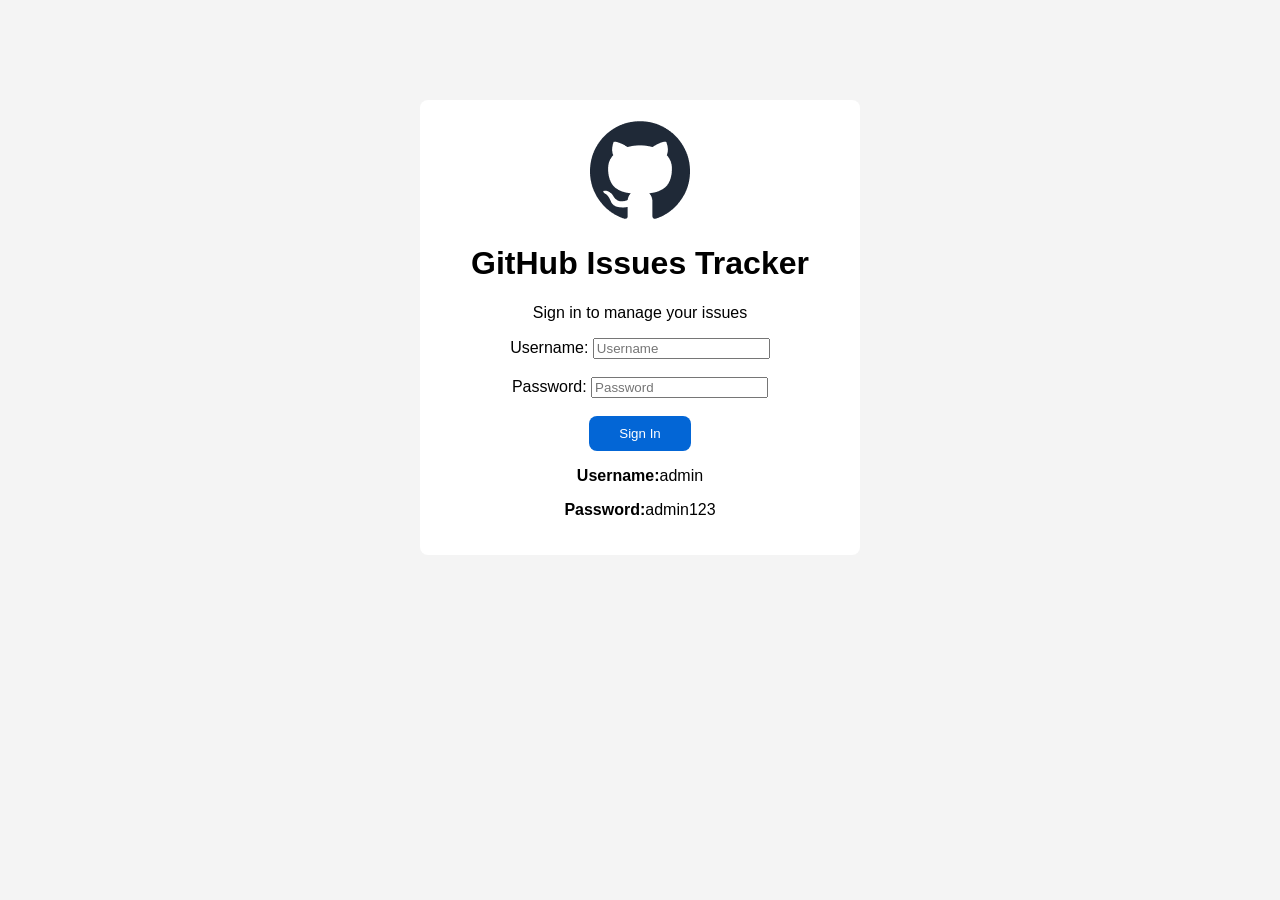
<file: index.html>
<!DOCTYPE html>
<html lang="en">
<head>
  <meta charset="UTF-8">
  <meta name="viewport" content="width=device-width, initial-scale=1.0">
  <title>GitHub Issues Tracker - Login</title>
  <link rel="stylesheet" href="style.css">
</head>
<body>
  <div  class="login-container">
    <img src="assets/github-logo.png" alt="">
    <h1>GitHub Issues Tracker</h1>
    <p>Sign in to manage your issues</p>
    <form id="loginForm">
      <label for="username">Username:</label>
      <input type="text" id="username" placeholder="Username" required><br><br>
      <label for="password">Password:</label>
      <input type="password" id="password" placeholder="Password" required><br><br>
      <button class="btn" type="submit">Sign In</button>
      <p><strong>Username:</strong>admin</p>
      <p><strong>Password:</strong>admin123</p>
    </form>
  </div>
  <script src="script.js"></script>
</body>
</html>
</file>
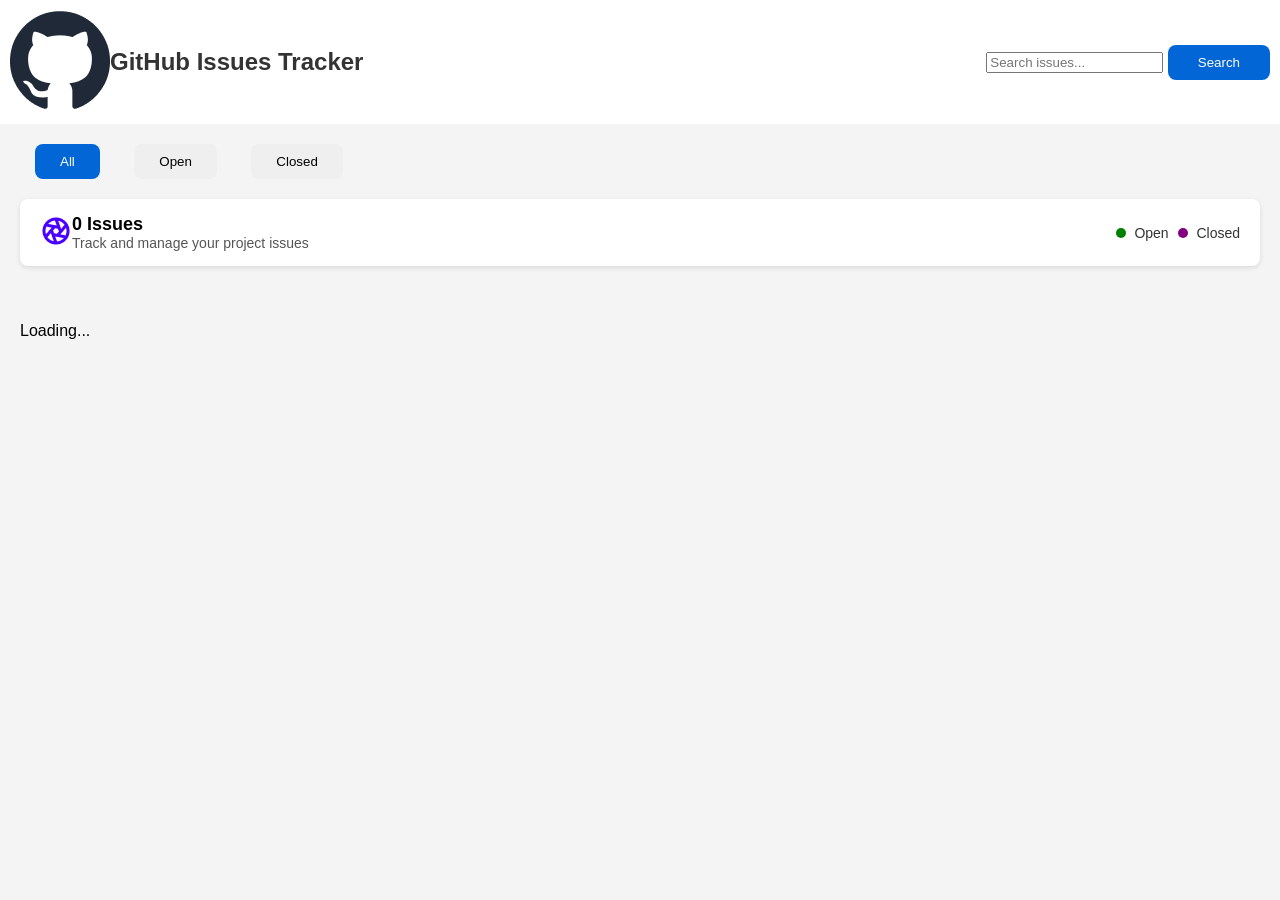
<file: main.html>
<!DOCTYPE html>
<html lang="en">
<head>
  <meta charset="UTF-8">
  <meta name="viewport" content="width=device-width, initial-scale=1.0">
  <title>GitHub Issues Tracker</title>
  <link rel="stylesheet" href="style.css">
</head>
<body>
  <nav class="navbar">
   <div class="git-logo">
     <div class="logo"><img src="assets/github-logo.png" alt=""></div>
     <h2>GitHub Issues Tracker</h2>
   </div>
    <div>
      <input type="text" id="searchInput" placeholder="Search issues...">
      <button class="btn" id="searchBtn">Search</button>
    </div>
  </nav>

  <div class="tabs">
    <button id="allBtn" class="active">All</button>
    <button id="openBtn">Open</button>
    <button id="closedBtn">Closed</button>
  </div>
  <!-- Summary Section -->
<div class="summary">
  <div class="summary-left">
    <div class="summary-icon"><img src="assets/Aperture.png" alt=""></div>
    <div>
      <h3 id="issueCount">0 Issues</h3>
      <p>Track and manage your project issues</p>
    </div>
  </div>
  <div class="summary-right">
    <span class="dot open"></span> Open
    <span class="dot closed"></span> Closed
  </div>
</div>


  <div id="issuesGrid" class="grid"></div>

  <div id="modal" class="modal hidden">
    <div class="modal-content">
      <span id="closeModal">&times;</span>
      <div id="modalContent"></div>
    </div>
  </div>

  <script src="script.js"></script>
</body>
</html>
</file>
<file: style.css>
body {
  font-family: Arial, sans-serif;
  margin: 0;
  background: #f4f4f4;
}
.btn{
  background-color: #0366d6;
  border: none;
  color: white;
  border-radius: 8px;
  padding: 10px 30px;
}
.login-container {
  max-width: 400px;
  margin: 100px auto;
  padding: 20px;
  background: white;
  text-align: center;
  border-radius: 8px;
}

.navbar {
  display: flex;
  justify-content: space-between;
  align-items: center;
  padding: 10px;
  color:#333;
  background-color: white;
  margin-bottom: 10px;
}
.git-logo{
  display: flex;
  align-items: center;
}

 .tabs {
  margin: 20px;
} 

.tabs button {
  margin: 0 15px;
  padding: 10px 25px;
  border: none;
  border-radius: 8px;
}

.tabs .active {
  background: #0366d6;
  color: white;
} 
.summary {
  display: flex;
  justify-content: space-between;
  align-items: center;
  background: #fff;
  padding: 15px 20px;
  margin: 20px;
  border-radius: 8px;
  box-shadow: 0 2px 5px rgba(0,0,0,0.1);
}

.summary-left {
  display: flex;
  align-items: center;
}


.summary-left h3 {
  margin: 0;
  font-size: 18px;
}

.summary-left p {
  margin: 0;
  color: #555;
  font-size: 14px;
}

.summary-right {
  font-size: 14px;
  color: #333;
}

.dot {
  height: 10px;
  width: 10px;
  border-radius: 50%;
  display: inline-block;
  margin: 0 5px;
}

.dot.open {
  background: green;
}

.dot.closed {
  background: purple;
}


.grid {
  display: grid;
  grid-template-columns: repeat(auto-fill, minmax(250px, 1fr));
  gap: 15px;
  padding: 20px;
}

.issue-card {
  background: white;
  padding: 15px;
  border-radius: 6px;
  cursor: pointer;
}

.modal {
  position: fixed;
  top: 0; left: 0;
  width: 100%; height: 100%;
  background: rgba(0,0,0,0.5);
}

.modal-content {
  background: white;
  margin: 10% auto;
  padding: 20px;
  width: 80%;
  border-radius: 8px;
}

.hidden { display: none; }
</file>
